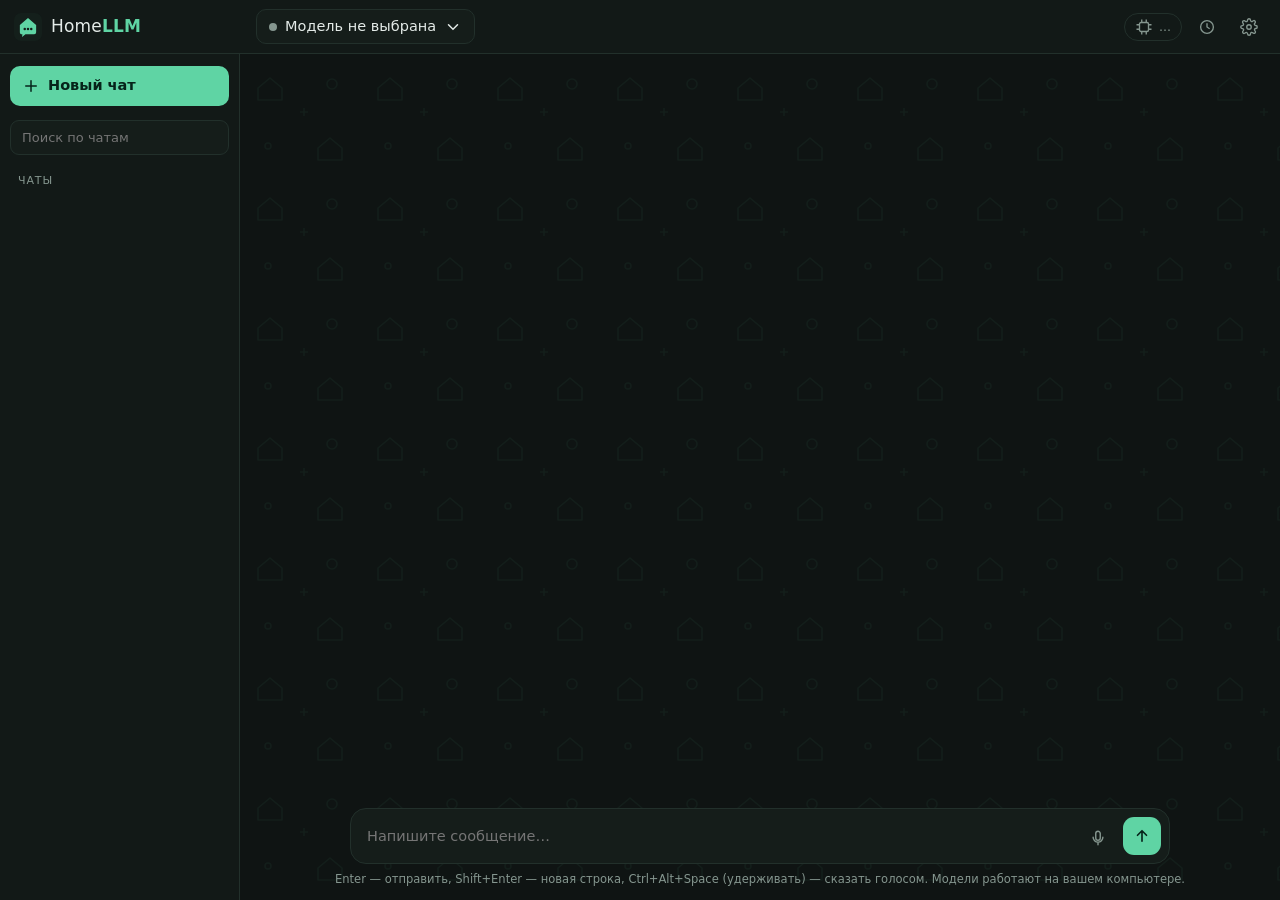
<file: crates/homellm-app/ui/index.html>
<!doctype html>
<html lang="ru">
<head>
  <meta charset="utf-8">
  <meta name="viewport" content="width=device-width, initial-scale=1">
  <title>HomeLLM</title>
  <link rel="stylesheet" href="style.css">
</head>
<body>
  <svg width="0" height="0" style="position:absolute">
    <symbol id="logo" viewBox="0 0 32 32">
      <rect width="32" height="32" rx="8" fill="#141f1b"/>
      <path d="M16 5.6 25.3 13.8V22a2.2 2.2 0 0 1-2.2 2.2H13.1L9.2 27.4l.4-3.2A2.2 2.2 0 0 1 6.7 22v-8.2z" fill="var(--accent)"/>
      <circle cx="12.3" cy="18.4" r="1.45" fill="#141f1b"/><circle cx="16" cy="18.4" r="1.45" fill="#141f1b"/><circle cx="19.7" cy="18.4" r="1.45" fill="#141f1b"/>
    </symbol>
    <symbol id="i-plus" viewBox="0 0 24 24"><path d="M12 5v14M5 12h14" stroke="currentColor" stroke-width="2" stroke-linecap="round" fill="none"/></symbol>
    <symbol id="i-gear" viewBox="0 0 24 24"><g stroke="currentColor" stroke-width="1.8" fill="none"><circle cx="12" cy="12" r="3"/><path d="M19.4 15a1.7 1.7 0 0 0 .3 1.8l.1.1a2 2 0 1 1-2.8 2.8l-.1-.1a1.7 1.7 0 0 0-1.8-.3 1.7 1.7 0 0 0-1 1.5V21a2 2 0 1 1-4 0v-.1a1.7 1.7 0 0 0-1.1-1.5 1.7 1.7 0 0 0-1.8.3l-.1.1a2 2 0 1 1-2.8-2.8l.1-.1a1.7 1.7 0 0 0 .3-1.8 1.7 1.7 0 0 0-1.5-1H3a2 2 0 1 1 0-4h.1a1.7 1.7 0 0 0 1.5-1.1 1.7 1.7 0 0 0-.3-1.8l-.1-.1a2 2 0 1 1 2.8-2.8l.1.1a1.7 1.7 0 0 0 1.8.3H9a1.7 1.7 0 0 0 1-1.5V3a2 2 0 1 1 4 0v.1a1.7 1.7 0 0 0 1 1.5 1.7 1.7 0 0 0 1.8-.3l.1-.1a2 2 0 1 1 2.8 2.8l-.1.1a1.7 1.7 0 0 0-.3 1.8V9a1.7 1.7 0 0 0 1.5 1H21a2 2 0 1 1 0 4h-.1a1.7 1.7 0 0 0-1.5 1z"/></g></symbol>
    <symbol id="i-clock" viewBox="0 0 24 24"><g stroke="currentColor" stroke-width="1.8" fill="none" stroke-linecap="round"><circle cx="12" cy="12" r="8.5"/><path d="M12 7.5V12l3 2"/></g></symbol>
    <symbol id="i-mic" viewBox="0 0 24 24"><path d="M12 3a3 3 0 0 0-3 3v6a3 3 0 0 0 6 0V6a3 3 0 0 0-3-3zM5.5 11a6.5 6.5 0 0 0 13 0M12 17.5V21" stroke="currentColor" stroke-width="1.9" fill="none" stroke-linecap="round"/></symbol>
    <symbol id="i-send" viewBox="0 0 24 24"><path d="M12 19V5M6 11l6-6 6 6" stroke="currentColor" stroke-width="2.2" stroke-linecap="round" stroke-linejoin="round" fill="none"/></symbol>
    <symbol id="i-edit" viewBox="0 0 24 24"><path d="M4 20h4L19 9l-4-4L4 16zM14 6l4 4" stroke="currentColor" stroke-width="1.8" fill="none" stroke-linejoin="round"/></symbol>
    <symbol id="i-trash" viewBox="0 0 24 24"><path d="M5 7h14M10 11v6M14 11v6M6 7l1 13h10l1-13M9 7V4h6v3" stroke="currentColor" stroke-width="1.8" fill="none" stroke-linejoin="round"/></symbol>
    <symbol id="i-chip" viewBox="0 0 24 24"><g stroke="currentColor" stroke-width="1.8" fill="none"><rect x="6" y="6" width="12" height="12" rx="2"/><path d="M9 2v4M15 2v4M9 18v4M15 18v4M2 9h4M2 15h4M18 9h4M18 15h4"/></g></symbol>
    <symbol id="i-export" viewBox="0 0 24 24"><path d="M12 4v11M7 10l5 5 5-5M5 20h14" stroke="currentColor" stroke-width="1.8" fill="none" stroke-linecap="round" stroke-linejoin="round"/></symbol>
    <symbol id="i-down" viewBox="0 0 24 24"><path d="m6 9 6 6 6-6" stroke="currentColor" stroke-width="2" fill="none" stroke-linecap="round"/></symbol>
  </svg>

  <header>
    <div class="brand"><svg class="logo"><use href="#logo"/></svg><span>Home<b>LLM</b></span></div>
    <button id="model-btn" class="model-btn"><span class="dot"></span><span id="model-name">Модель не выбрана</span><svg class="ico"><use href="#i-down"/></svg></button>
    <div class="header-right">
      <span id="download-chip" class="chip hidden"></span>
      <span id="gpu-chip" class="chip"><svg class="ico"><use href="#i-chip"/></svg><span id="gpu-name">…</span></span>
      <button id="auto-btn" class="icon-btn" title="Автоматизации — действия по расписанию"><svg class="ico"><use href="#i-clock"/></svg></button>
      <button id="settings-btn" class="icon-btn" title="Настройки"><svg class="ico"><use href="#i-gear"/></svg></button>
    </div>
  </header>

  <div class="body">
    <aside>
      <button id="new-chat" class="new-chat"><svg class="ico"><use href="#i-plus"/></svg>Новый чат</button>
      <input id="chat-search" class="chat-search" placeholder="Поиск по чатам">
      <div class="side-label">Чаты</div>
      <div id="chat-list"></div>
    </aside>

    <main>
      <div id="messages"></div>
      <div id="attachments"></div>
      <form id="composer">
        <textarea id="input" rows="1" placeholder="Напишите сообщение…"></textarea>
        <button type="button" id="mic" class="icon-btn mic" title="Сказать голосом (или удерживайте Ctrl+Alt+Space в любой программе)"><svg class="ico"><use href="#i-mic"/></svg></button>
        <button type="submit" id="send" class="send" title="Отправить"><svg class="ico"><use href="#i-send"/></svg></button>
      </form>
      <div class="hint-line">Enter — отправить, Shift+Enter — новая строка, Ctrl+Alt+Space (удерживать) — сказать голосом. Модели работают на вашем компьютере.</div>
    </main>
  </div>

  <dialog id="models-dialog" class="panel">
    <div class="panel-head"><h3>Модели</h3><form method="dialog"><button class="icon-btn" aria-label="Закрыть">✕</button></form></div>
    <div id="hw" class="hw"></div>
    <div id="model-list"></div>
    <div class="add-model">
      <input id="model-path" placeholder="Путь к своей модели .gguf">
      <button id="add-model">Добавить</button>
      <button id="open-dir">Открыть папку моделей</button>
    </div>
    <p class="hint" id="models-dir"></p>
  </dialog>

  <dialog id="settings-dialog" class="panel">
    <div class="panel-head"><h3>Настройки</h3><form method="dialog"><button class="icon-btn" aria-label="Закрыть">✕</button></form></div>
    <form id="settings-form">
      <label>Тема<select name="theme">
        <option value="mint">Ночь и мята</option>
        <option value="lime">Графит и лайм</option>
        <option value="violet">Полночь и фиалка</option>
        <option value="amber">Тёплый графит и янтарь</option>
      </select></label>
      <label class="check"><input type="checkbox" name="autostart"> Запускать вместе с Windows (свёрнутым в трей)</label>
      <label class="check"><input type="checkbox" name="quit_on_close"> Закрытие окна — выход (иначе окно прячется в трей)</label>
      <label class="check"><input type="checkbox" name="show_pet"> Показывать питомца в углу экрана</label>
      <label class="check"><input type="checkbox" name="silent_voice"> Не озвучивать ответы на голосовые вопросы (только текст)</label>
      <label class="check"><input type="checkbox" name="web_search"> Разрешить поиск в интернете (модель увидит результаты поиска DuckDuckGo; применится при следующем запуске модели)</label>
      <small class="hint">Alt+Space в любой программе — показать или спрятать HomeLLM.</small>
      <div class="memory-box"><b>Что я о вас помню</b><div id="memory-list" class="hint">Пока ничего. Скажите в чате «запомни, что…».</div></div>
      <label>MCP-серверы (по одному в строке: <code>имя: команда аргументы</code>)
        <textarea name="mcp_servers" rows="3" placeholder="files: npx -y @modelcontextprotocol/server-filesystem D:\Docs"></textarea>
        <small id="mcp-status">Инструменты MCP-серверов станут доступны модели; каждый вызов спросит подтверждение.</small>
      </label>
      <label>Папка с музыкой<input name="music_dir" placeholder="C:\Users\me\Music"><small>Сначала ищу песню здесь, потом на сайте ниже.</small></label>
      <label>Spotify Client ID<input name="spotify_client_id" placeholder="из приложения на developer.spotify.com">
        <small>Нужен Spotify Premium. Создайте приложение на developer.spotify.com (Web API), в Redirect URIs добавьте <code>http://127.0.0.1:8898/callback</code>, скопируйте сюда его Client ID. Тогда песни будут включаться сразу в Spotify.</small>
      </label>
      <div class="row"><span id="spotify-status" class="hint"></span><button type="button" id="spotify-connect">Подключить Spotify</button></div>
      <label>Сайт для поиска музыки<input name="music_search" placeholder="https://music.yandex.ru/search?text="></label>
      <label>Папка для моделей<input name="models_dir" placeholder="по умолчанию — папка данных приложения"><small>Уже скачанные модели сами не переедут.</small></label>
      <div class="row"><span id="saved" class="hint"></span><button type="submit" class="primary">Сохранить</button></div>
    </form>
  </dialog>

  <dialog id="auto-dialog" class="panel">
    <div class="panel-head"><h3>Автоматизации</h3><form method="dialog"><button class="icon-btn" aria-label="Закрыть">✕</button></form></div>
    <p class="hint">Действия по расписанию: закрыть программы, выключить компьютер, включить музыку… Выполняются сами, без вопросов, пока HomeLLM запущен (можно свёрнутым в трей).</p>
    <div id="auto-list"></div>

    <div class="group" id="auto-form-title">Новая автоматизация</div>
    <form id="auto-form" class="auto-form">
      <div class="auto-line">
        <input name="name" placeholder="Название, например «Конец рабочего дня»" required>
        <input name="time" type="time" value="10:00" required>
      </div>
      <div class="auto-line">
        <div id="auto-days" class="days" title="Ни одного дня — каждый день"></div>
        <label class="check"><input type="checkbox" name="once"> один раз</label>
      </div>
      <div id="auto-steps"></div>
      <button type="button" id="auto-add-step" class="add-step">+ Действие</button>
      <div class="row"><span id="auto-saved" class="hint"></span><button type="button" id="auto-cancel" hidden>Отмена</button><button type="submit" class="primary">Сохранить</button></div>
    </form>

    <div class="group">Или опишите словами</div>
    <div class="auto-line">
      <input id="auto-text" placeholder="По будням в 18:00 сохрани и закрой Word, потом выключи компьютер">
      <button type="button" id="auto-describe" class="primary">Составить</button>
    </div>
    <p class="hint">Модель разберёт фразу в чате и создаст автоматизацию — она появится в списке выше.</p>
  </dialog>

  <dialog id="confirm" class="panel small">
    <form method="dialog">
      <h3>Разрешить действие?</h3>
      <p id="confirm-text" class="mono"></p>
      <div class="row"><button value="no">Нет</button><button value="yes" class="primary">Разрешить</button></div>
    </form>
  </dialog>

  <script src="app.js"></script>
  <script src="automations.js"></script>
</body>
</html>
</file>
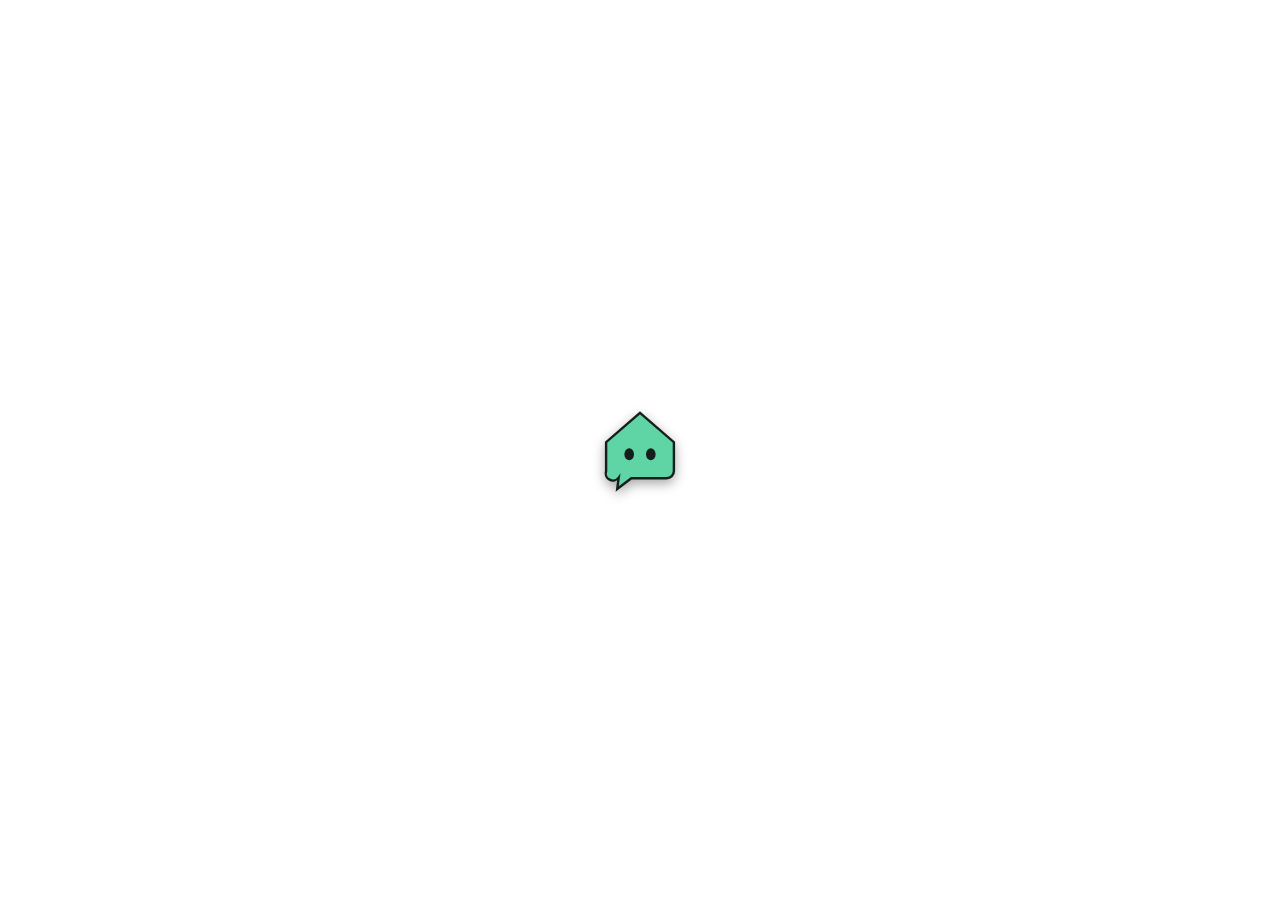
<file: crates/homellm-app/ui/pet.html>
<!doctype html>
<html lang="ru">
<head>
<meta charset="utf-8">
<title>HomeLLM — питомец</title>
<style>
  html, body { margin: 0; height: 100%; background: transparent; overflow: hidden; user-select: none; }
  #pet { width: 100%; height: 100%; display: grid; place-items: center; cursor: grab; }
  svg { width: 96px; height: 96px; overflow: visible; animation: bob 3s ease-in-out infinite; filter: drop-shadow(0 4px 6px rgb(0 0 0 / .35)); }
  @keyframes bob { 50% { transform: translateY(-4px); } }
  .eye { transform-box: fill-box; transform-origin: center; animation: blink 5s infinite; }
  @keyframes blink { 0%, 94%, 100% { transform: scaleY(1); } 97% { transform: scaleY(.1); } }
  .dots, .zzz { opacity: 0; transition: opacity .3s; }
  .dot { animation: jump 1s infinite; }
  .dot:nth-child(2) { animation-delay: .15s; } .dot:nth-child(3) { animation-delay: .3s; }
  @keyframes jump { 30% { transform: translateY(-3px); } }
  .thinking .dots { opacity: 1; }
  .thinking .eyes { opacity: 0; }
  .happy svg { animation: hop .6s ease-out 2; }
  @keyframes hop { 40% { transform: translateY(-14px) scale(1.05, .95); } }
  .sleeping svg { animation: none; transform: translateY(3px); }
  .sleeping .eye { animation: none; transform: scaleY(.12); }
  .sleeping .zzz { opacity: 1; }
  .zzz text { font: 700 11px system-ui; fill: #5fd4a4; animation: rise 3s infinite; }
  .zzz text:nth-child(2) { animation-delay: 1s; } .zzz text:nth-child(3) { animation-delay: 2s; }
  @keyframes rise { 0% { transform: translate(0, 0); opacity: 0; } 30% { opacity: 1; } 100% { transform: translate(8px, -16px); opacity: 0; } }
</style>
</head>
<body>
<div id="pet" data-tauri-drag-region title="HomeLLM — двойной клик, чтобы открыть">
  <svg viewBox="0 0 32 32" data-tauri-drag-region>
    <path d="M16 3.6 27.3 13.4V23a2.4 2.4 0 0 1-2.4 2.4H13.1L8.4 29l.5-3.8A2.4 2.4 0 0 1 4.7 23v-9.6z" fill="#5fd4a4" stroke="#141f1b" stroke-width=".8"/>
    <g class="eyes"><ellipse class="eye" cx="12.4" cy="17.4" rx="1.6" ry="2" fill="#141f1b"/><ellipse class="eye" cx="19.6" cy="17.4" rx="1.6" ry="2" fill="#141f1b"/></g>
    <g class="dots" fill="#141f1b"><circle class="dot" cx="11.8" cy="17.6" r="1.4"/><circle class="dot" cx="16" cy="17.6" r="1.4"/><circle class="dot" cx="20.2" cy="17.6" r="1.4"/></g>
    <g class="zzz"><text x="24" y="8">z</text><text x="26" y="6">z</text><text x="28" y="4">z</text></g>
  </svg>
</div>
<script>
  const { invoke } = window.__TAURI__.core;
  const { listen } = window.__TAURI__.event;
  const pet = document.getElementById("pet");
  let idle;

  function mood(state, ms) {
    pet.className = state;
    clearTimeout(idle);
    // Back to calm after a while, asleep after two quiet minutes.
    idle = setTimeout(() => {
      pet.className = "";
      idle = setTimeout(() => (pet.className = "sleeping"), 120000);
    }, ms);
  }

  listen("token", () => mood("thinking", 1500));
  listen("tool-result", () => mood("happy", 1400));
  listen("reminder", () => mood("happy", 3000));
  pet.addEventListener("dblclick", () => invoke("show_main_window"));
  mood("", 1000);
</script>
</body>
</html>
</file>
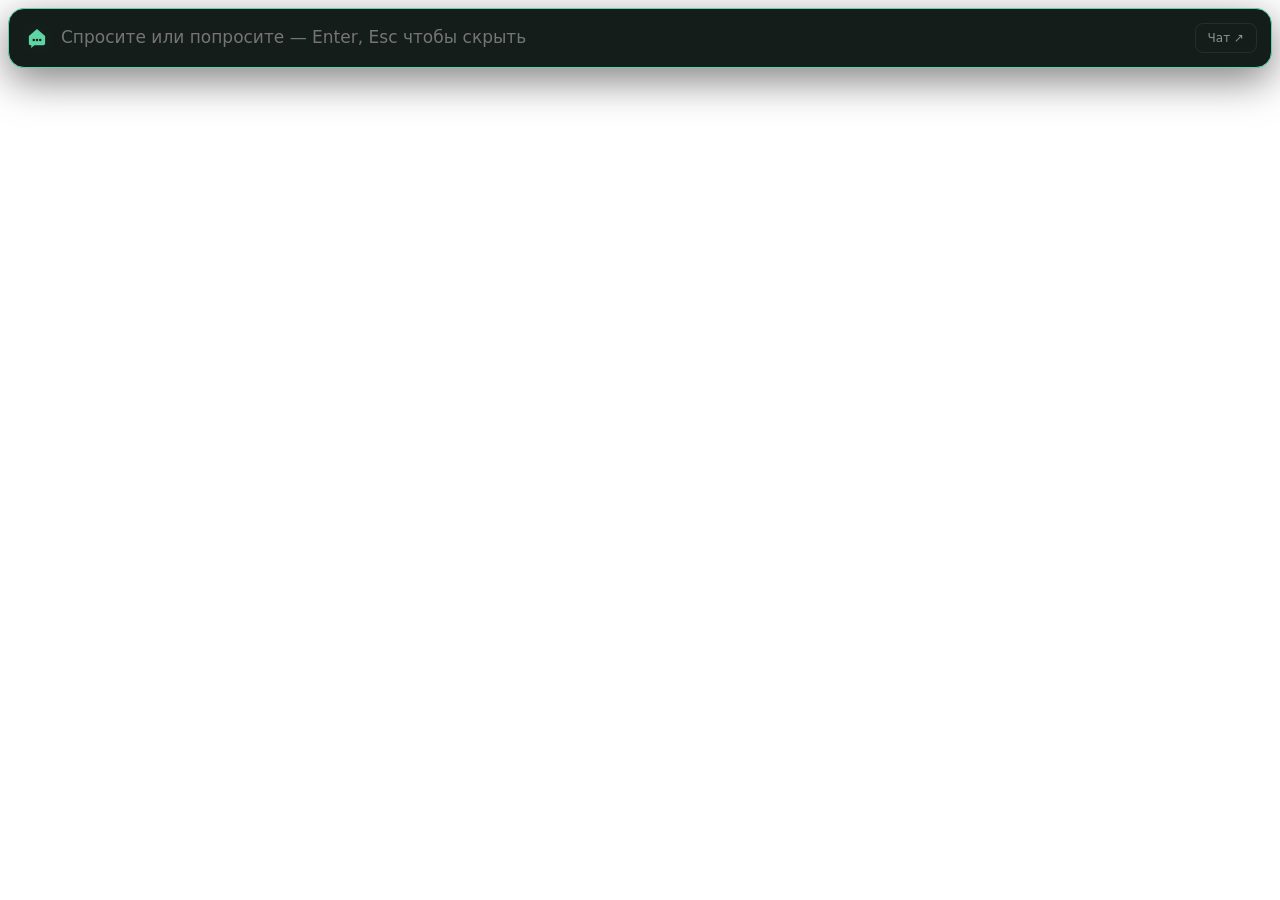
<file: crates/homellm-app/ui/quick.html>
<!doctype html>
<html lang="ru">
<head>
<meta charset="utf-8">
<title>HomeLLM — быстрый вопрос</title>
<link rel="stylesheet" href="style.css">
<style>
  html, body { background: transparent; height: auto; }
  body { display: block; padding: 8px; }
  .box { background: var(--panel); border: 1px solid var(--accent); border-radius: 16px; box-shadow: 0 12px 40px rgb(0 0 0 / .5); overflow: hidden; }
  .row { display: flex; align-items: center; gap: 10px; padding: 10px 14px; margin: 0; }
  .row svg { width: 28px; height: 28px; flex: none; }
  #q { flex: 1; font-size: 17px; border: 0; background: none; padding: 6px 0; outline: 0; }
  #out { display: none; padding: 0 16px 12px 52px; max-height: 260px; overflow-y: auto; white-space: pre-wrap; color: var(--text); }
  #out.shown { display: block; }
  .act { color: var(--muted); font: 12px ui-monospace, Consolas, monospace; display: block; }
  #ask { display: none; padding: 0 16px 12px 52px; gap: 8px; align-items: center; }
  #ask.shown { display: flex; }
  #ask span { flex: 1; font: 12.5px ui-monospace, Consolas, monospace; color: var(--warn); }
  #ask button, #full { padding: 5px 12px; border-radius: 8px; border: 1px solid var(--line); }
  #full { font-size: 12px; color: var(--muted); }
</style>
</head>
<body>
<div class="box" id="box">
  <form class="row" id="form">
    <svg viewBox="0 0 32 32"><rect width="32" height="32" rx="8" fill="#141f1b"/><path d="M16 5.6 25.3 13.8V22a2.2 2.2 0 0 1-2.2 2.2H13.1L9.2 27.4l.4-3.2A2.2 2.2 0 0 1 6.7 22v-8.2z" fill="var(--accent)"/><circle cx="12.3" cy="18.4" r="1.45" fill="#141f1b"/><circle cx="16" cy="18.4" r="1.45" fill="#141f1b"/><circle cx="19.7" cy="18.4" r="1.45" fill="#141f1b"/></svg>
    <input id="q" autocomplete="off" placeholder="Спросите или попросите — Enter, Esc чтобы скрыть">
    <button type="button" id="full" title="Открыть полный чат">Чат ↗</button>
  </form>
  <div id="ask"><span id="ask-text"></span><button id="no">Нет</button><button id="yes" class="primary">Разрешить</button></div>
  <div id="out"></div>
</div>
<script>
  const { invoke } = window.__TAURI__.core;
  const { listen } = window.__TAURI__.event;
  const win = window.__TAURI__.window.getCurrentWindow();
  const $ = (id) => document.getElementById(id);
  let raw = "";
  let busy = false;
  let pending = null;

  async function fit() {
    const h = Math.ceil(document.getElementById("box").getBoundingClientRect().height) + 16;
    await win.setSize(new window.__TAURI__.dpi.LogicalSize(680, Math.min(h, 420)));
  }

  function visible(text) {
    const shown = text.replace(/<think>[\s\S]*?(<\/think>|$)/g, "").replace(/<\|channel>[\s\S]*?(<channel\|>|$)/g, "").replace(/<tool_call>[\s\S]*$/, "").replace(/<\/tool_call>/g, "").trim();
    return shown.startsWith("{") ? "" : shown;
  }

  function show(text, extra = "") {
    $("out").innerHTML = "";
    if (extra) $("out").append(Object.assign(document.createElement("span"), { className: "act", textContent: extra }));
    $("out").append(document.createTextNode(text));
    $("out").classList.toggle("shown", !!(text || extra));
    fit();
  }

  let actions = "";
  listen("token", ({ payload }) => {
    if (!busy) return;
    raw += payload;
    show(visible(raw) || "…", actions);
  });
  listen("tool", ({ payload }) => {
    if (!busy) return;
    raw = "";
    actions += `→ ${payload.name}\n`;
    show("…", actions);
  });
  listen("tool-result", ({ payload }) => {
    if (!busy) return;
    actions += `✓ ${payload.result.split("\n")[0]}\n`;
    show("…", actions);
  });
  listen("confirm", ({ payload }) => {
    if (!busy) return;
    pending = payload.id;
    $("ask-text").textContent = `${payload.tool} ${JSON.stringify(payload.args)}`;
    $("ask").classList.add("shown");
    fit();
  });
  listen("confirm-done", ({ payload }) => {
    if (payload.id === pending) {
      pending = null;
      $("ask").classList.remove("shown");
      fit();
    }
  });
  const answer = (allow) => pending !== null && invoke("answer", { id: pending, allow });
  $("yes").onclick = () => answer(true);
  $("no").onclick = () => answer(false);

  /** `spoken`: asked by voice, so the answer is read aloud too. */
  async function ask(text, spoken = false) {
    text = text.trim();
    if (!text || busy) return;
    busy = true;
    raw = "";
    actions = "";
    show("…");
    try {
      const answer = await invoke("send", { text });
      show(visible(answer), actions);
      $("q").value = "";
      if (spoken) invoke("speak", { text: visible(answer) }).catch(() => {});
    } catch (err) {
      show(String(err));
    }
    busy = false;
  }

  $("form").addEventListener("submit", (e) => {
    e.preventDefault();
    ask($("q").value);
  });

  // Push-to-talk (Ctrl+Alt+Space held): the app records, recognises and sends the text here.
  const placeholder = $("q").placeholder;
  listen("voice", ({ payload }) => {
    if (payload.state === "listening") {
      $("q").value = "";
      $("q").placeholder = "Слушаю… отпустите клавиши, когда договорите";
    } else if (payload.state === "thinking") {
      $("q").placeholder = "Распознаю речь…";
    } else {
      $("q").placeholder = placeholder;
      if (payload.state === "heard") {
        $("q").value = payload.text;
        ask(payload.text, true);
      } else {
        show(payload.text);
      }
    }
  });

  $("full").onclick = async () => {
    await invoke("show_main_window");
    win.hide();
  };
  document.addEventListener("keydown", (e) => {
    if (e.key !== "Escape") return;
    invoke("stop_speaking");
    win.hide();
  });
  listen("quick-open", () => {
    $("q").focus();
    $("q").select();
  });
  fit();
</script>
</body>
</html>
</file>
<file: crates/homellm-app/ui/style.css>
/* Themes: "mint" is the default; the others are picked in the settings. */
:root, :root[data-theme="mint"] {
  --bg: #0f1413; --side: #121917; --panel: #151d1a; --raised: #1a2421; --line: #22302b;
  --text: #e4ebe8; --muted: #85968f; --user: #1c2a25;
  --accent: #5fd4a4; --accent-hover: #74dfb3; --accent-ink: #06231a; --accent-soft: #1a3a2f;
  --warn: #e0b35c; --bad: #e8806e; --pattern-opacity: 0.05;
}
:root[data-theme="lime"] {
  --bg: #0e0f11; --side: #131417; --panel: #16181b; --raised: #1d1f23; --line: #24262b;
  --text: #e8e8ea; --muted: #8a8d94; --user: #1d1f23;
  --accent: #b8f36b; --accent-hover: #c8f88a; --accent-ink: #10140a; --accent-soft: #262e1b;
}
:root[data-theme="violet"] {
  --bg: #0d0e14; --side: #12131b; --panel: #15161f; --raised: #1c1d2b; --line: #23253a;
  --text: #e6e6f0; --muted: #8a8ca6; --user: #221f3d;
  --accent: #8b7cf6; --accent-hover: #9d90f8; --accent-ink: #ffffff; --accent-soft: #26224a;
}
:root[data-theme="amber"] {
  --bg: #121110; --side: #171615; --panel: #1a1917; --raised: #211f1c; --line: #2a2724;
  --text: #ece8e2; --muted: #998f84; --user: #2a2219;
  --accent: #e8a557; --accent-hover: #efb670; --accent-ink: #241505; --accent-soft: #3a2a17;
}
select {
  font: inherit; font-weight: 400; padding: 8px 11px; border-radius: 9px;
  border: 1px solid var(--line); background: var(--bg); color: var(--text); outline: 0;
}
* { box-sizing: border-box; }
html, body { height: 100%; }
body {
  margin: 0;
  display: flex;
  flex-direction: column;
  font: 14.5px/1.5 "Segoe UI Variable Text", "Segoe UI", system-ui, sans-serif;
  background: var(--bg);
  color: var(--text);
}
button { font: inherit; color: inherit; cursor: pointer; border: 0; background: none; }
.ico { width: 18px; height: 18px; flex: none; }
.hidden { display: none !important; }
.mono { font-family: ui-monospace, "Cascadia Mono", Consolas, monospace; font-size: 13px; }
.hint { color: var(--muted); font-size: 12px; }

/* header */
header {
  height: 54px;
  display: flex;
  align-items: center;
  gap: 16px;
  padding: 0 14px;
  border-bottom: 1px solid var(--line);
  background: var(--side);
}
.brand { display: flex; align-items: center; gap: 9px; width: 226px; font-size: 17px; letter-spacing: .2px; }
.brand b { color: var(--accent); font-weight: 700; }
.logo { width: 28px; height: 28px; }
.model-btn {
  display: flex; align-items: center; gap: 8px;
  padding: 6px 12px; border-radius: 10px;
  border: 1px solid var(--line); background: var(--panel);
}
.model-btn:hover { border-color: var(--accent); }
.dot { width: 8px; height: 8px; border-radius: 50%; background: var(--muted); }
.dot.on { background: var(--accent); box-shadow: 0 0 0 3px var(--accent-soft); }
.header-right { margin-left: auto; display: flex; align-items: center; gap: 8px; }
.chip {
  display: flex; align-items: center; gap: 6px;
  font-size: 12px; color: var(--muted);
  padding: 4px 10px; border-radius: 99px; border: 1px solid var(--line);
}
.icon-btn { width: 34px; height: 34px; border-radius: 9px; display: grid; place-items: center; color: var(--muted); }
.icon-btn:hover { background: var(--raised); color: var(--text); }

/* layout */
.body { flex: 1; display: flex; min-height: 0; }
aside {
  width: 240px; padding: 12px 10px;
  display: flex; flex-direction: column; gap: 4px;
  border-right: 1px solid var(--line); background: var(--side);
  overflow-y: auto;
}
.new-chat {
  display: flex; align-items: center; gap: 8px;
  padding: 9px 12px; border-radius: 10px;
  background: var(--accent); color: var(--accent-ink); font-weight: 600;
}
.new-chat:hover { background: var(--accent-hover); }
.chat-search { margin-top: 10px; padding: 7px 11px; font-size: 13px; background: var(--panel); }
.add-model { display: flex; gap: 8px; margin-top: 12px; }
.add-model input { flex: 1; min-width: 0; }
.add-model button { padding: 7px 12px; border-radius: 9px; border: 1px solid var(--line); white-space: nowrap; }
#settings-form label.check { flex-direction: row; align-items: center; gap: 8px; font-weight: 400; }
#settings-form label.check input { accent-color: var(--accent); width: 16px; height: 16px; }
#attachments { display: flex; flex-wrap: wrap; gap: 6px; width: min(820px, calc(100% - 56px)); margin: 0 auto 6px; position: relative; }
.file-chip {
  display: inline-flex; align-items: center; gap: 6px; font-size: 12.5px;
  padding: 4px 6px 4px 10px; border-radius: 99px; border: 1px solid var(--line); background: var(--panel);
}
.file-chip button { width: 20px; height: 20px; border-radius: 50%; color: var(--muted); }
.file-chip button:hover { background: var(--line); color: var(--text); }
.user .file-chip { background: transparent; border-color: var(--accent); margin: 2px 0; }
main.dragging::after {
  content: "Отпустите файл — добавлю в сообщение"; position: absolute; inset: 12px; display: grid; place-items: center;
  border: 2px dashed var(--accent); border-radius: 16px; background: rgb(0 0 0 / .35); color: var(--accent); font-size: 16px;
}
#settings-form textarea {
  font: 13px ui-monospace, Consolas, monospace; padding: 8px 11px; border-radius: 9px; resize: vertical;
  border: 1px solid var(--line); background: var(--bg); color: var(--text); outline: 0;
}
.memory-box { display: flex; flex-direction: column; gap: 6px; font-size: 13.5px; }
.memory-item { display: flex; align-items: center; gap: 8px; font-weight: 400; color: var(--text); }
.memory-item span { flex: 1; }
.memory-item button { width: 24px; height: 24px; border-radius: 6px; color: var(--muted); border: 1px solid var(--line); }
.side-label { font-size: 11px; text-transform: uppercase; letter-spacing: .08em; color: var(--muted); margin: 14px 8px 4px; }
.chat-item {
  display: flex; align-items: center; gap: 4px;
  padding: 7px 8px 7px 12px; border-radius: 9px; cursor: pointer; color: var(--muted);
}
.chat-item:hover { background: var(--raised); color: var(--text); }
.chat-item.active { background: var(--accent-soft); color: var(--text); }
.chat-item .title { flex: 1; white-space: nowrap; overflow: hidden; text-overflow: ellipsis; }
.chat-item .act { display: none; width: 26px; height: 26px; border-radius: 7px; place-items: center; color: var(--muted); }
.chat-item:hover .act { display: grid; }
.chat-item .act:hover { color: var(--text); background: var(--line); }
.chat-item .act .ico { width: 15px; height: 15px; }
.chat-item input { flex: 1; min-width: 0; }

/* chat */
main {
  flex: 1; display: flex; flex-direction: column; min-width: 0; position: relative;
}
main::before {
  content: ""; position: absolute; inset: 0; pointer-events: none; opacity: var(--pattern-opacity);
  background-color: var(--accent);
  -webkit-mask: url("data:image/svg+xml,%3Csvg xmlns='http://www.w3.org/2000/svg' width='120' height='120'%3E%3Cg fill='none' stroke='black' stroke-width='1.6' stroke-linejoin='round'%3E%3Cpath d='M18 34 30 24l12 10v12H18z'/%3E%3Cpath d='M78 94l12-10 12 10v12H78z'/%3E%3Ccircle cx='92' cy='30' r='5'/%3E%3Ccircle cx='28' cy='92' r='3'/%3E%3Cpath d='M60 58h8M64 54v8'/%3E%3C/g%3E%3C/svg%3E");
  mask: url("data:image/svg+xml,%3Csvg xmlns='http://www.w3.org/2000/svg' width='120' height='120'%3E%3Cg fill='none' stroke='black' stroke-width='1.6' stroke-linejoin='round'%3E%3Cpath d='M18 34 30 24l12 10v12H18z'/%3E%3Cpath d='M78 94l12-10 12 10v12H78z'/%3E%3Ccircle cx='92' cy='30' r='5'/%3E%3Ccircle cx='28' cy='92' r='3'/%3E%3Cpath d='M60 58h8M64 54v8'/%3E%3C/g%3E%3C/svg%3E");
}
#messages { flex: 1; overflow-y: auto; padding: 26px 0 12px; position: relative; }
.row-msg { display: flex; gap: 12px; max-width: 820px; margin: 0 auto 14px; padding: 0 28px; }
.row-msg.user { flex-direction: row-reverse; }
.avatar { width: 32px; height: 32px; flex: none; border-radius: 10px; display: grid; place-items: center; font-weight: 600; font-size: 13px; }
.avatar.me { background: var(--user); color: var(--accent); border: 1px solid var(--line); }
.avatar svg { width: 32px; height: 32px; }
.bubble { padding: 9px 14px; border-radius: 14px; max-width: calc(100% - 90px); word-wrap: break-word; }
.user .bubble { background: var(--user); border-top-right-radius: 4px; white-space: pre-wrap; }
.bot .bubble { background: var(--panel); border: 1px solid var(--line); border-top-left-radius: 4px; }
.bubble.error { color: var(--bad); }
.bubble p { margin: 0 0 8px; } .bubble p:last-child { margin: 0; }
.bubble pre { background: var(--bg); border: 1px solid var(--line); border-radius: 8px; padding: 10px 12px; overflow-x: auto; margin: 8px 0; }
.bubble code { font-family: ui-monospace, "Cascadia Mono", Consolas, monospace; font-size: 13px; }
.bubble :not(pre) > code { background: var(--raised); padding: 1px 5px; border-radius: 5px; }
.typing::after { content: "▍"; color: var(--accent); animation: blink 1s steps(1) infinite; }
@keyframes blink { 50% { opacity: 0; } }
.action { max-width: 820px; margin: -6px auto 10px; padding: 0 28px 0 72px; }
.action span {
  display: inline-flex; gap: 6px; align-items: center;
  font-family: ui-monospace, "Cascadia Mono", Consolas, monospace; font-size: 12px; color: var(--muted);
  padding: 3px 10px; border-radius: 99px; border: 1px dashed var(--line); background: var(--side);
}
.action.done span { border-style: solid; color: var(--accent); }

.welcome { height: 100%; display: flex; flex-direction: column; align-items: center; justify-content: center; gap: 14px; padding: 20px; }
.welcome svg { width: 64px; height: 64px; }
.welcome h2 { margin: 0; font-weight: 600; font-size: 22px; }
.welcome p { margin: 0; color: var(--muted); text-align: center; max-width: 440px; }
.suggestions { display: flex; flex-wrap: wrap; gap: 8px; justify-content: center; max-width: 560px; }
.suggestions button { padding: 7px 14px; border-radius: 99px; border: 1px solid var(--line); background: var(--panel); }
.suggestions button:hover { border-color: var(--accent); color: var(--accent); }

#composer {
  display: flex; align-items: flex-end; gap: 8px;
  width: min(820px, calc(100% - 56px)); margin: 0 auto;
  padding: 8px 8px 8px 16px; border-radius: 16px;
  border: 1px solid var(--line); background: var(--panel); position: relative;
}
#composer:focus-within { border-color: var(--accent); }
#input {
  flex: 1; resize: none; border: 0; outline: 0; background: none; color: var(--text);
  font: inherit; padding: 7px 0; max-height: 180px;
}
.send { width: 38px; height: 38px; border-radius: 11px; display: grid; place-items: center; background: var(--accent); color: var(--accent-ink); }
.send:hover { background: var(--accent-hover); }
.send:disabled { opacity: .45; cursor: default; }
.mic.recording { background: var(--warn); color: var(--accent-ink); animation: pulse 1.2s ease-in-out infinite; }
@keyframes pulse { 50% { opacity: .55; } }
.hint-line { text-align: center; font-size: 11.5px; color: var(--muted); padding: 7px 0 12px; position: relative; }

/* dialogs */
dialog.panel {
  width: min(680px, 92vw); max-height: 86vh; overflow-y: auto;
  border: 1px solid var(--line); border-radius: 16px; padding: 18px 20px;
  background: var(--panel); color: var(--text);
}
dialog.small { width: min(420px, 92vw); }
dialog::backdrop { background: rgb(0 0 0 / .55); }
.panel-head { display: flex; align-items: center; justify-content: space-between; margin-bottom: 8px; }
dialog h3 { margin: 0 0 8px; font-size: 17px; }
.row { display: flex; justify-content: flex-end; align-items: center; gap: 8px; margin-top: 12px; }
.row .hint { margin-right: auto; }
.row button, .model button { padding: 7px 14px; border-radius: 9px; border: 1px solid var(--line); }
button.primary { background: var(--accent); color: var(--accent-ink); border-color: var(--accent); font-weight: 600; }
button.primary:hover { background: var(--accent-hover); }
button:disabled { opacity: .5; cursor: default; }
.hw { color: var(--muted); font-size: 13px; margin-bottom: 12px; }
.hw b { color: var(--text); font-weight: 600; }
.model {
  display: grid; grid-template-columns: 1fr auto; gap: 4px 14px; align-items: center;
  padding: 12px 14px; border: 1px solid var(--line); border-radius: 12px; margin-bottom: 8px; background: var(--raised);
}
.model.current { border-color: var(--accent); }
.model h4 { margin: 0; font-size: 14.5px; }
.model .about { color: var(--muted); font-size: 12.5px; grid-column: 1; }
.model .actions { grid-row: 1 / span 3; grid-column: 2; display: flex; flex-direction: column; gap: 6px; align-items: end; }
.badges { display: flex; gap: 6px; flex-wrap: wrap; font-size: 11.5px; }
.badge { padding: 1px 8px; border-radius: 99px; border: 1px solid var(--line); color: var(--muted); }
.badge.Gpu { color: var(--accent); border-color: var(--accent); }
.badge.Cpu { color: var(--warn); border-color: var(--warn); }
.badge.TooBig { color: var(--bad); border-color: var(--bad); }
.badge.rec { background: var(--accent); color: var(--accent-ink); border-color: var(--accent); }
progress { width: 150px; height: 6px; accent-color: var(--accent); }
/* automations */
.auto { padding: 12px 14px; border: 1px solid var(--line); border-radius: 12px; margin-bottom: 8px; background: var(--raised); }
.auto.off { opacity: .6; }
.auto-head { display: flex; align-items: center; gap: 10px; }
.auto-head input { accent-color: var(--accent); width: 16px; height: 16px; }
.auto-head .badge { margin-left: auto; }
.auto-steps { font-size: 13px; margin: 6px 0 2px 26px; }
.auto .hint { margin-left: 26px; }
.auto-actions { display: flex; gap: 6px; justify-content: flex-end; margin-top: 8px; }
.auto-actions button, .add-step, #auto-cancel, #auto-describe { padding: 5px 12px; border-radius: 9px; border: 1px solid var(--line); font-size: 13px; }
.auto-form { display: flex; flex-direction: column; gap: 10px; }
.auto-line { display: flex; gap: 8px; align-items: center; flex-wrap: wrap; }
.auto-line > input:not([type]) , .auto-line > input[name=name], #auto-text { flex: 1; min-width: 200px; }
.auto-form label.check, .step label.check { display: flex; align-items: center; gap: 6px; font-size: 13px; }
.days { display: flex; gap: 4px; }
.day input { display: none; }
.day span { display: inline-block; padding: 4px 9px; border-radius: 8px; border: 1px solid var(--line); font-size: 12.5px; cursor: pointer; }
.day input:checked + span { background: var(--accent); color: var(--accent-ink); border-color: var(--accent); }
.step { display: grid; grid-template-columns: 190px 1fr auto; gap: 8px; align-items: start; }
.step-fields { display: flex; gap: 6px; flex-wrap: wrap; align-items: center; }
.step-fields input:not([type=checkbox]) { flex: 1; min-width: 140px; }
.add-step { align-self: flex-start; }
#settings-form { display: flex; flex-direction: column; gap: 14px; }
#settings-form label { display: flex; flex-direction: column; gap: 5px; font-weight: 600; font-size: 13.5px; }
#settings-form small { font-weight: 400; color: var(--muted); }
input {
  font: inherit; font-weight: 400; padding: 8px 11px; border-radius: 9px;
  border: 1px solid var(--line); background: var(--bg); color: var(--text); outline: 0;
}
input:focus { border-color: var(--accent); }
::-webkit-scrollbar { width: 10px; }
::-webkit-scrollbar-thumb { background: var(--line); border-radius: 10px; border: 3px solid transparent; background-clip: content-box; }
.group { font-size: 11px; text-transform: uppercase; letter-spacing: .08em; color: var(--muted); margin: 16px 2px 8px; }
</file>
